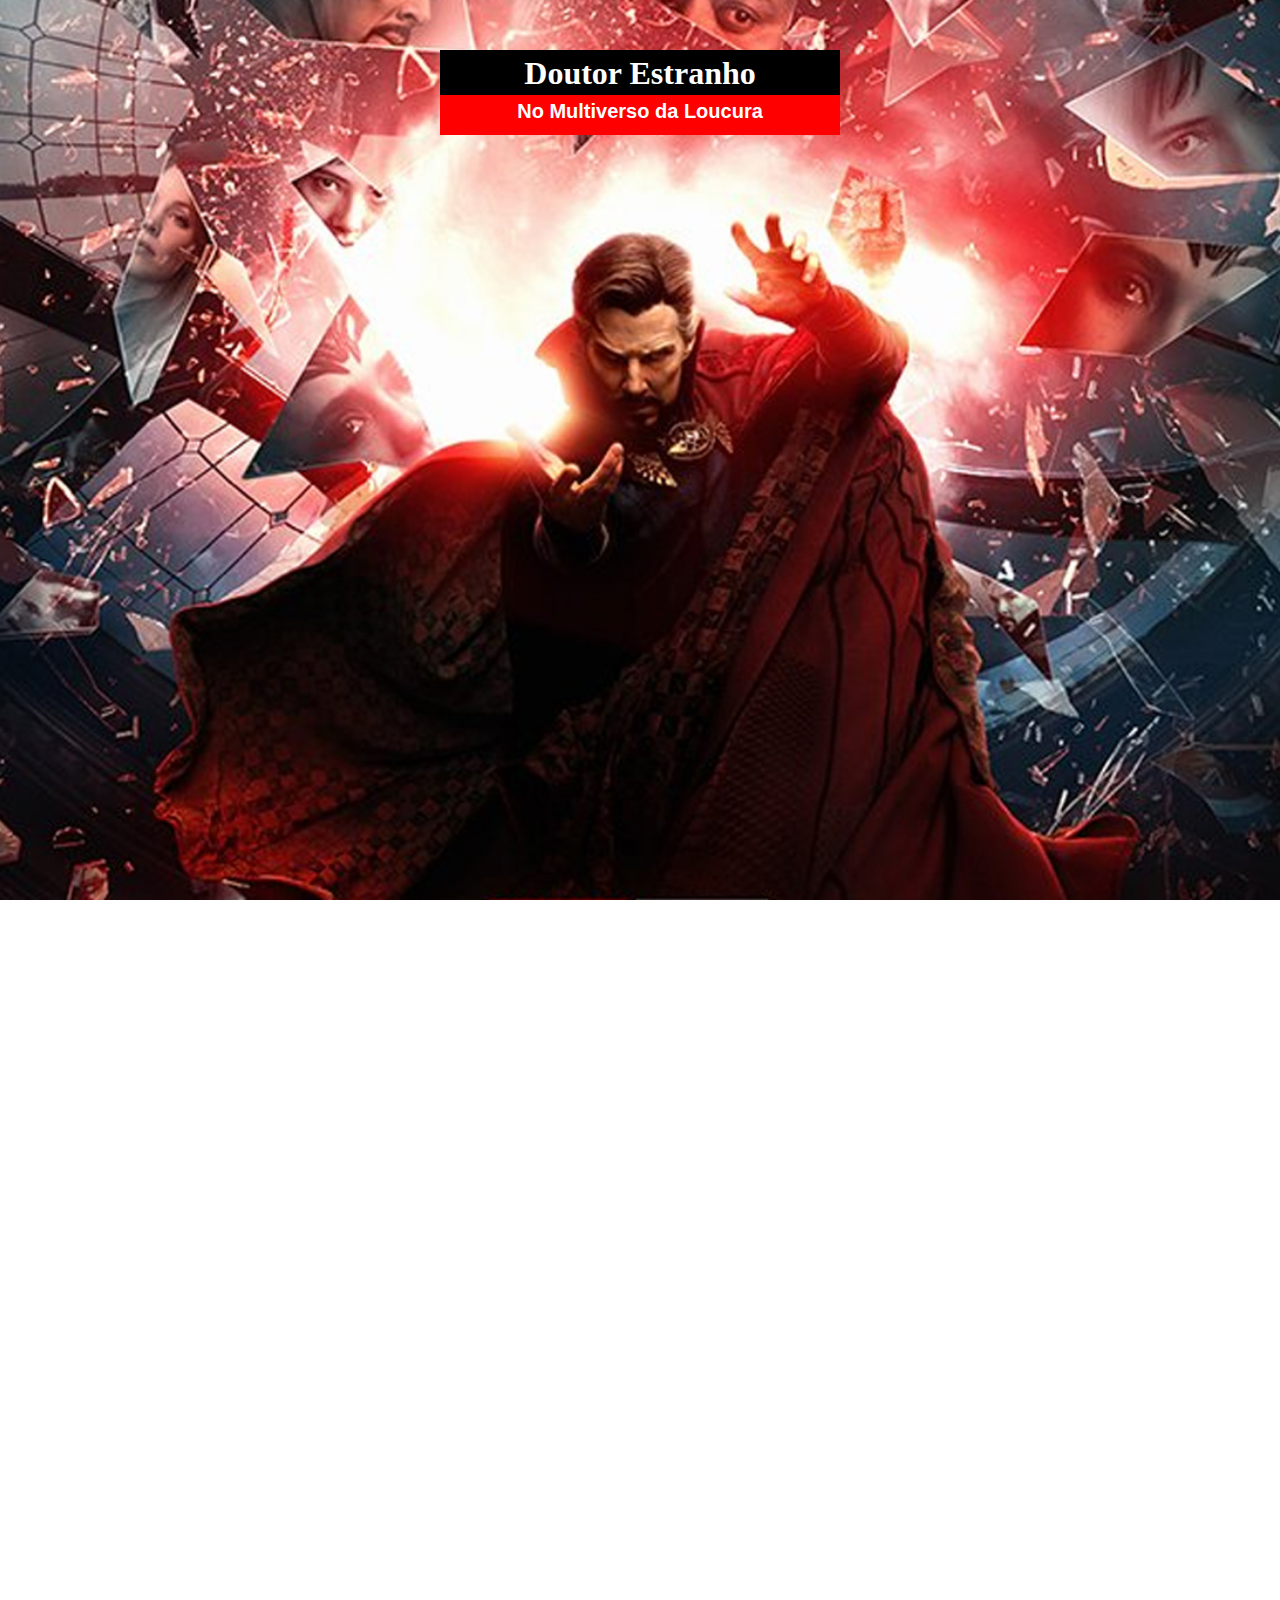
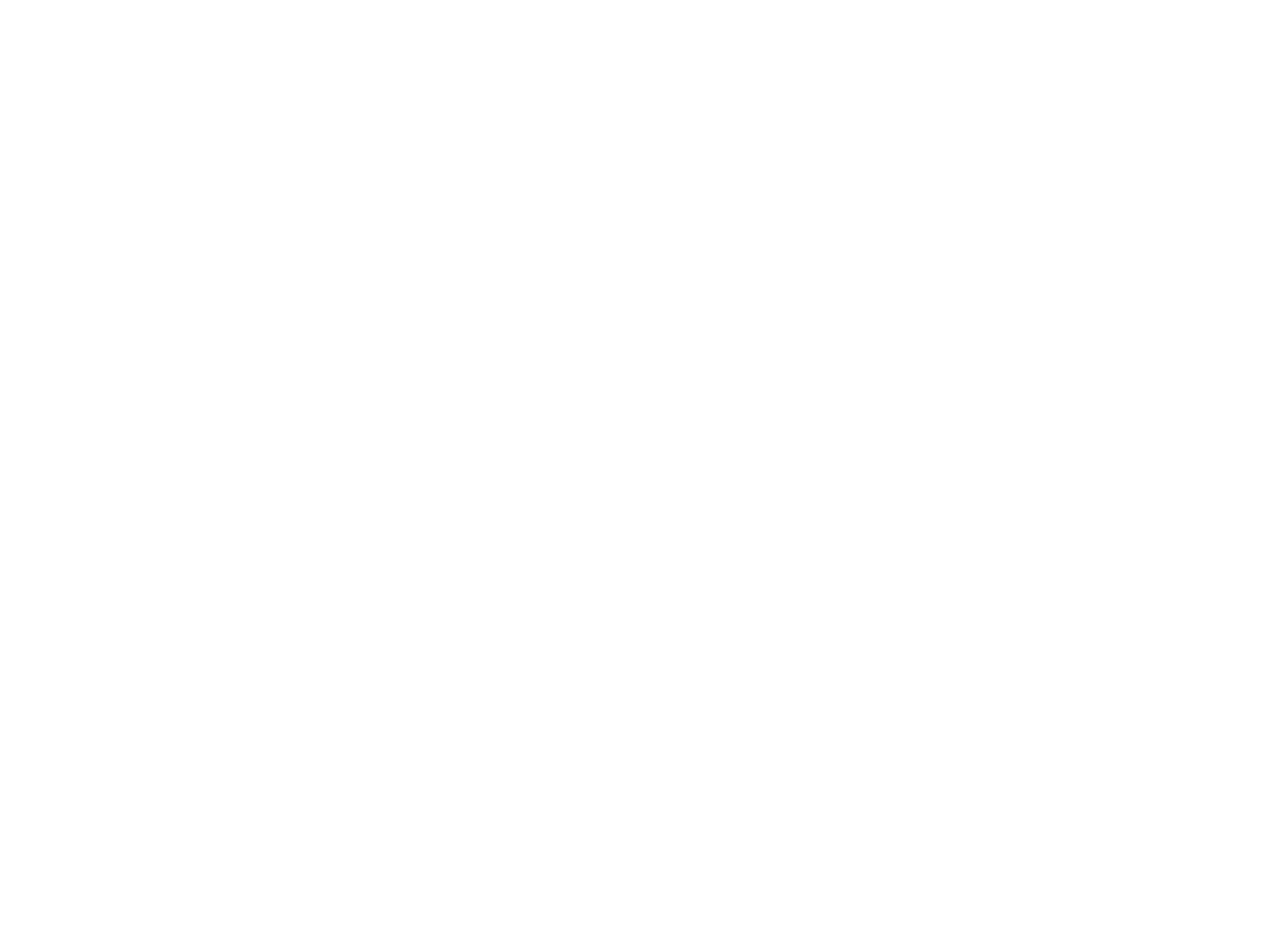
<file: atividades/dr estranho/index.html>
<DOCTYPE html>
  <html lang="en">
    <head>
        <meta charset="UTF-8">
        <meta name="viewport" content="width=device-width, initial-scale=1.0">
        <link rel="stylesheet" href="style.css">
        <title>Dr Estranho 2</title>
    </head>
    <body>
        <div class="fundo1">
                <h1 class="titulo">Doutor Estranho</h1>
                <h1 class="subtitulo">No Multiverso da Loucura</h1>
        </div>

        <div class="personagens">
            <h2>Informações sobre o filme:</h2>
                <h3>Elenco:</h3>
                <p>Benedict Cumberbatch, Chiwetel Ejiofor e Elizabeth Olsen</p>

                <h3>Direção:</h3>
                <p>Sam Raimi</p>

                <h3>Roteiro:</h3>
                <p>Michael Waldron, Scott Derrickson</p>
                
                <h3>Título Original:</h3>
                <p>Doctor Strange in the Multiverse of Madness</p>
                <img src="imagens/elenco1.jpg" alt="Ator do Dr Estranho">
                <img src="imagens/elenco2.jpg" alt="Ator do Barão Mordo">
                <img src="imagens/elenco3.jpg" alt="Atriz da Wanda">
        </div>
        <div class="fundo2">
        </div>

        <div class="resumo">
            <h2>Sinopse:</h2>
            <p style="font-size: 20px;">Em Doutor Estranho no Multiverso da Loucura, após derrotar Dormammu e enfrentar Thanos nos eventos de Vingadores: Ultimato, o Mago Supremo, Stephen Strange (Benedict Cumberbatch), e seu parceiro Wong (Benedict Wong), continuam suas pesquisas sobre a Joia do Tempo. Mas um velho amigo que virou inimigo coloca um ponto final nos seus planos e faz com que Strange desencadeie um mal indescritível, o obrigando a enfrentar uma nova e poderosa ameaça. O longa se conecta com a série do Disney+ WandaVision e tem relação também com Loki. O longa pertence a fase 4 do MCU onde a realidade do universo pode entrar em colapso por causa do mesmo feitiço que trouxe os vilões do Teioso para o mundo dos Vingadores e o Mago Supremo precisará contar com a ajuda de Wanda (Elizabeth Olsen), que vive isolada desde os eventos de WandaVision.</p>

            <div class="box">
                <h3>Em breve nos cinemas</h3>
            </div>

        </div>
    </body>
</html>
</file>
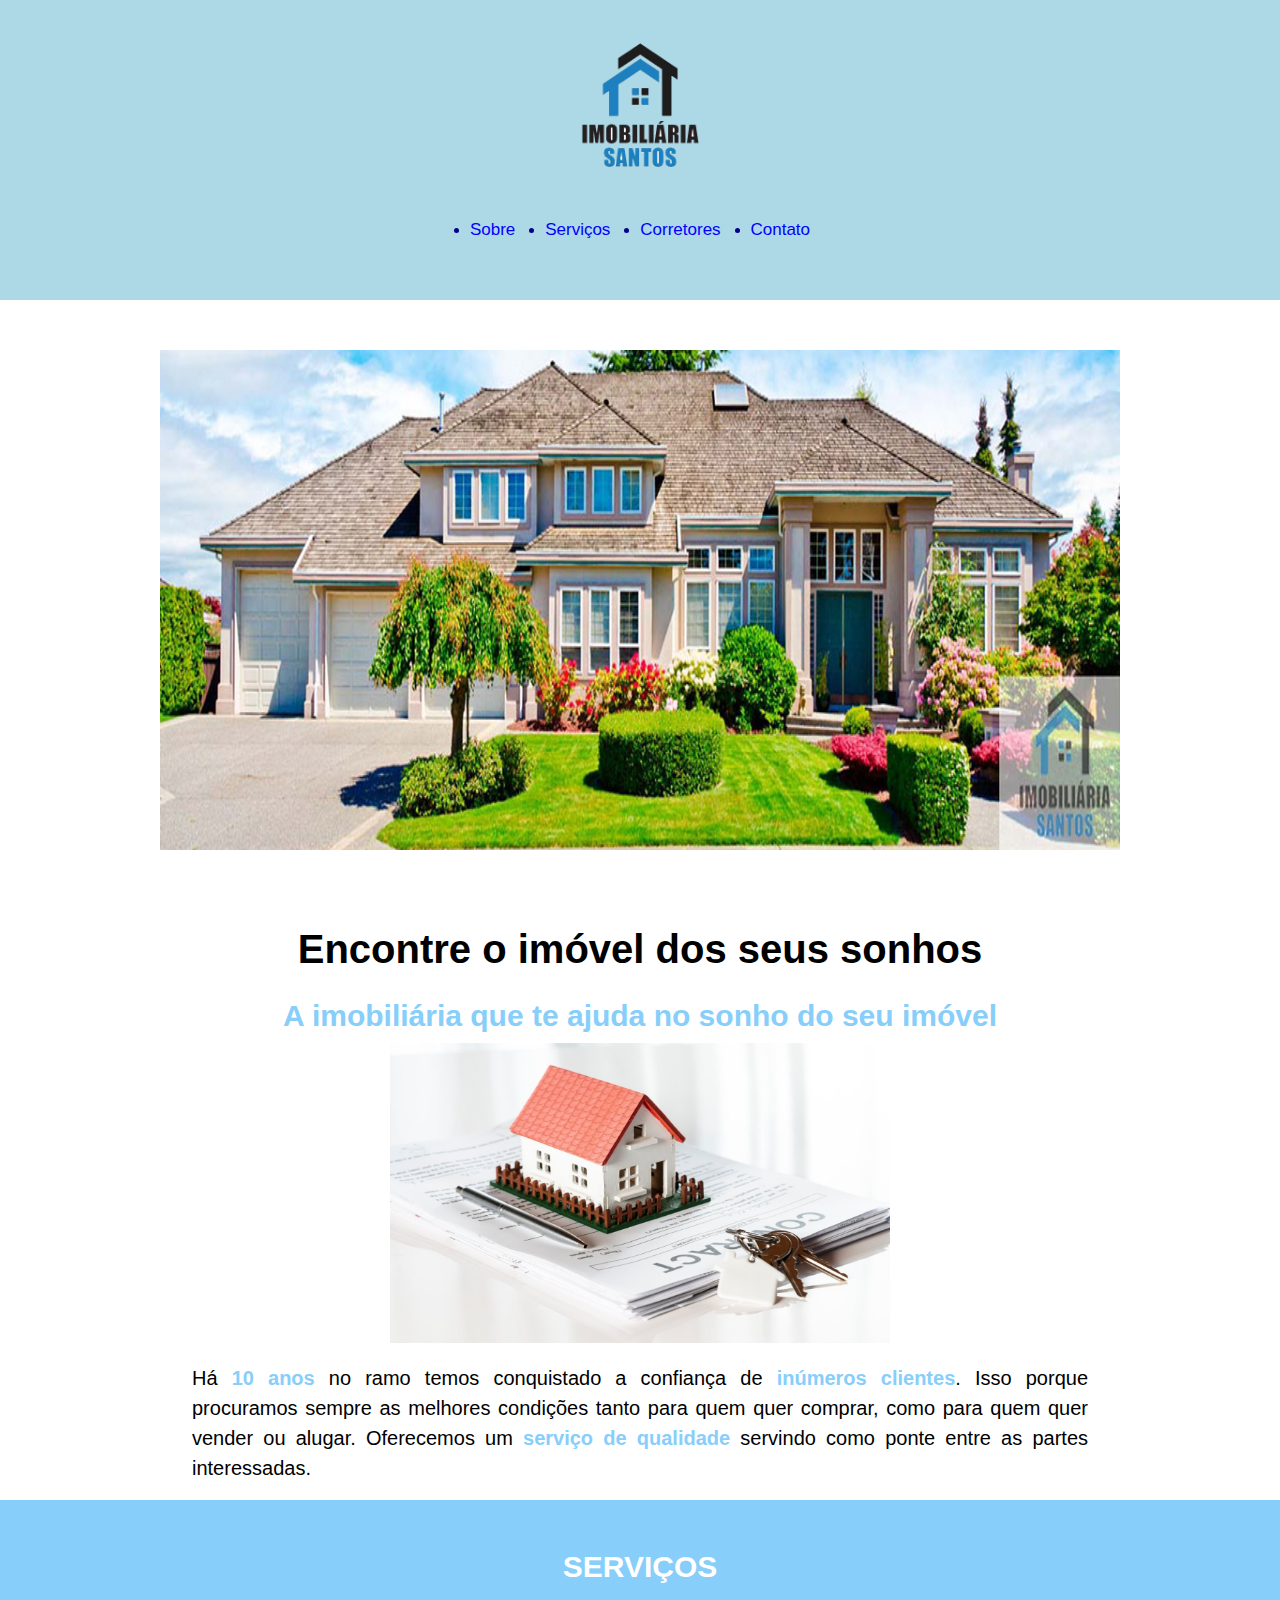
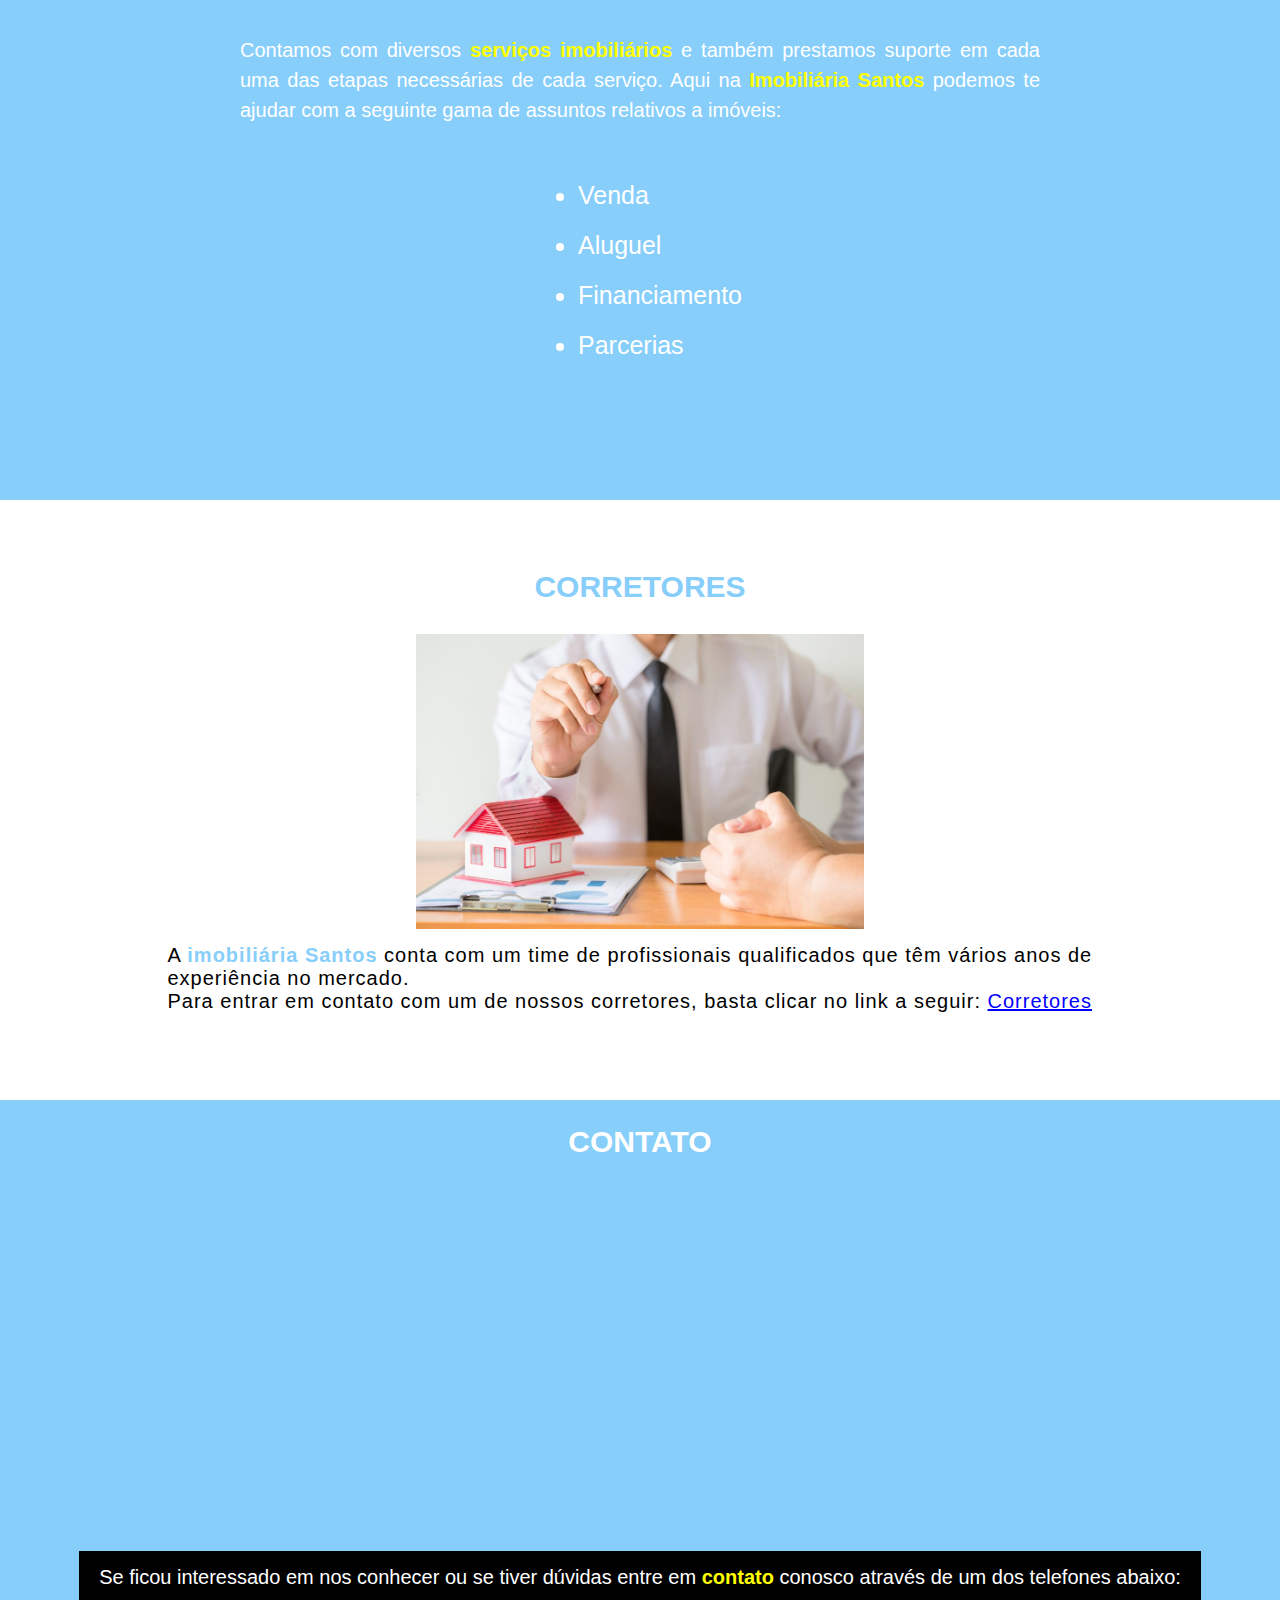
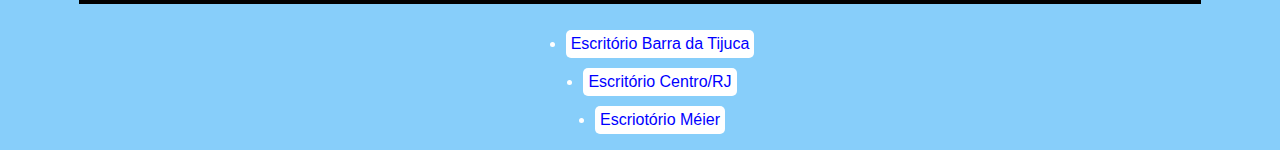
<file: atividades/imobiliaria/index.html>
<!DOCTYPE html>
<html lang="en">
<head>
    <meta charset="UTF-8">
    <meta name="viewport" content="width=device-width, initial-scale=1.0">
    <title>Imobiliaria</title>
    <link rel="stylesheet" href="style.css">
</head>
<body>
    <div id="menu">
        <img src="imagens/logo.png" alt="logo">
        <ul>
            <li><a href="#sobre">Sobre</a></li>
            <li><a href="#servico">Serviços</a></li>
            <li><a href="#corretores">Corretores</a></li>
            <li><a href="#contato">Contato</a></li>
        </ul>
    </div>

    <div id="casa">
        <img src="imagens/banner.jpg" alt="banner">
    </div>

    <div id="sobre">
        <h1>Encontre o imóvel dos seus sonhos</h1>
        <h2>A imobiliária que te ajuda no sonho do seu imóvel</h2>
        <img src="imagens/imovel-assinatura.jpg" alt="assinatura">
        <p>Há <span>10 anos</span> no ramo temos conquistado a confiança de <span>inúmeros clientes</span>. Isso porque procuramos sempre as melhores condições tanto para quem quer comprar, como para quem quer vender ou alugar. Oferecemos um <span>serviço de qualidade</span> servindo como ponte entre as partes interessadas.</p>
    </div>

    <div id="servico">
        <h2>SERVIÇOS</h2>
        <p>Contamos com diversos <span>serviços imobiliários</span> e também prestamos suporte em cada uma das etapas necessárias de cada serviço. Aqui na <span>Imobiliária Santos</span> podemos te ajudar com a seguinte gama de assuntos relativos a imóveis:</p>
        <ul>
            <li >Venda</li>
            <li >Aluguel</li>
            <li>Financiamento</li>
            <li>Parcerias</li>
        </ul>
    </div>

    <div id="corretores">
        <h2>CORRETORES</h2>
        <img src="imagens/corretores.jpg" alt="corretores">
        <p>A <span>imobiliária Santos</span> conta com um time de profissionais qualificados que têm vários anos de experiência no mercado.<br>Para entrar em contato com um de nossos corretores, basta clicar no link a seguir: <a class="a" href="">Corretores</a>
    </div>

    <div id="contato">
        <h2>CONTATO</h2>
        <iframe src="https://www.google.com/maps/embed?pb=!1m18!1m12!1m3!1d7346.254844548052!2d-43.364712467659004!3d-22.98234139602229!2m3!1f0!2f0!3f0!3m2!1i1024!2i768!4f13.1!3m3!1m2!1s0x9bda2ed54ec2e1%3A0x4431d262cad1d163!2sAv.%20Ayrton%20Senna%2C%203000%20-%20Barra%20da%20Tijuca%2C%20Rio%20de%20Janeiro%20-%20RJ%2C%2022775-904!5e0!3m2!1spt-BR!2sbr!4v1642532754862!5m2!1spt-BR!2sbr" frameborder="0"></iframe>
        <p>Se ficou interessado em nos conhecer ou se tiver dúvidas entre em <span class="span">contato</span> conosco através de um dos telefones abaixo:
        </p>
        <ul>
            <li><a href="">Escritório Barra da Tijuca</a></li>
            <li><a href="">Escritório Centro/RJ</a></li>
            <li><a href="">Escriotório Méier</a></li>
        </ul>
    </div>
</body>
</html>
</file>
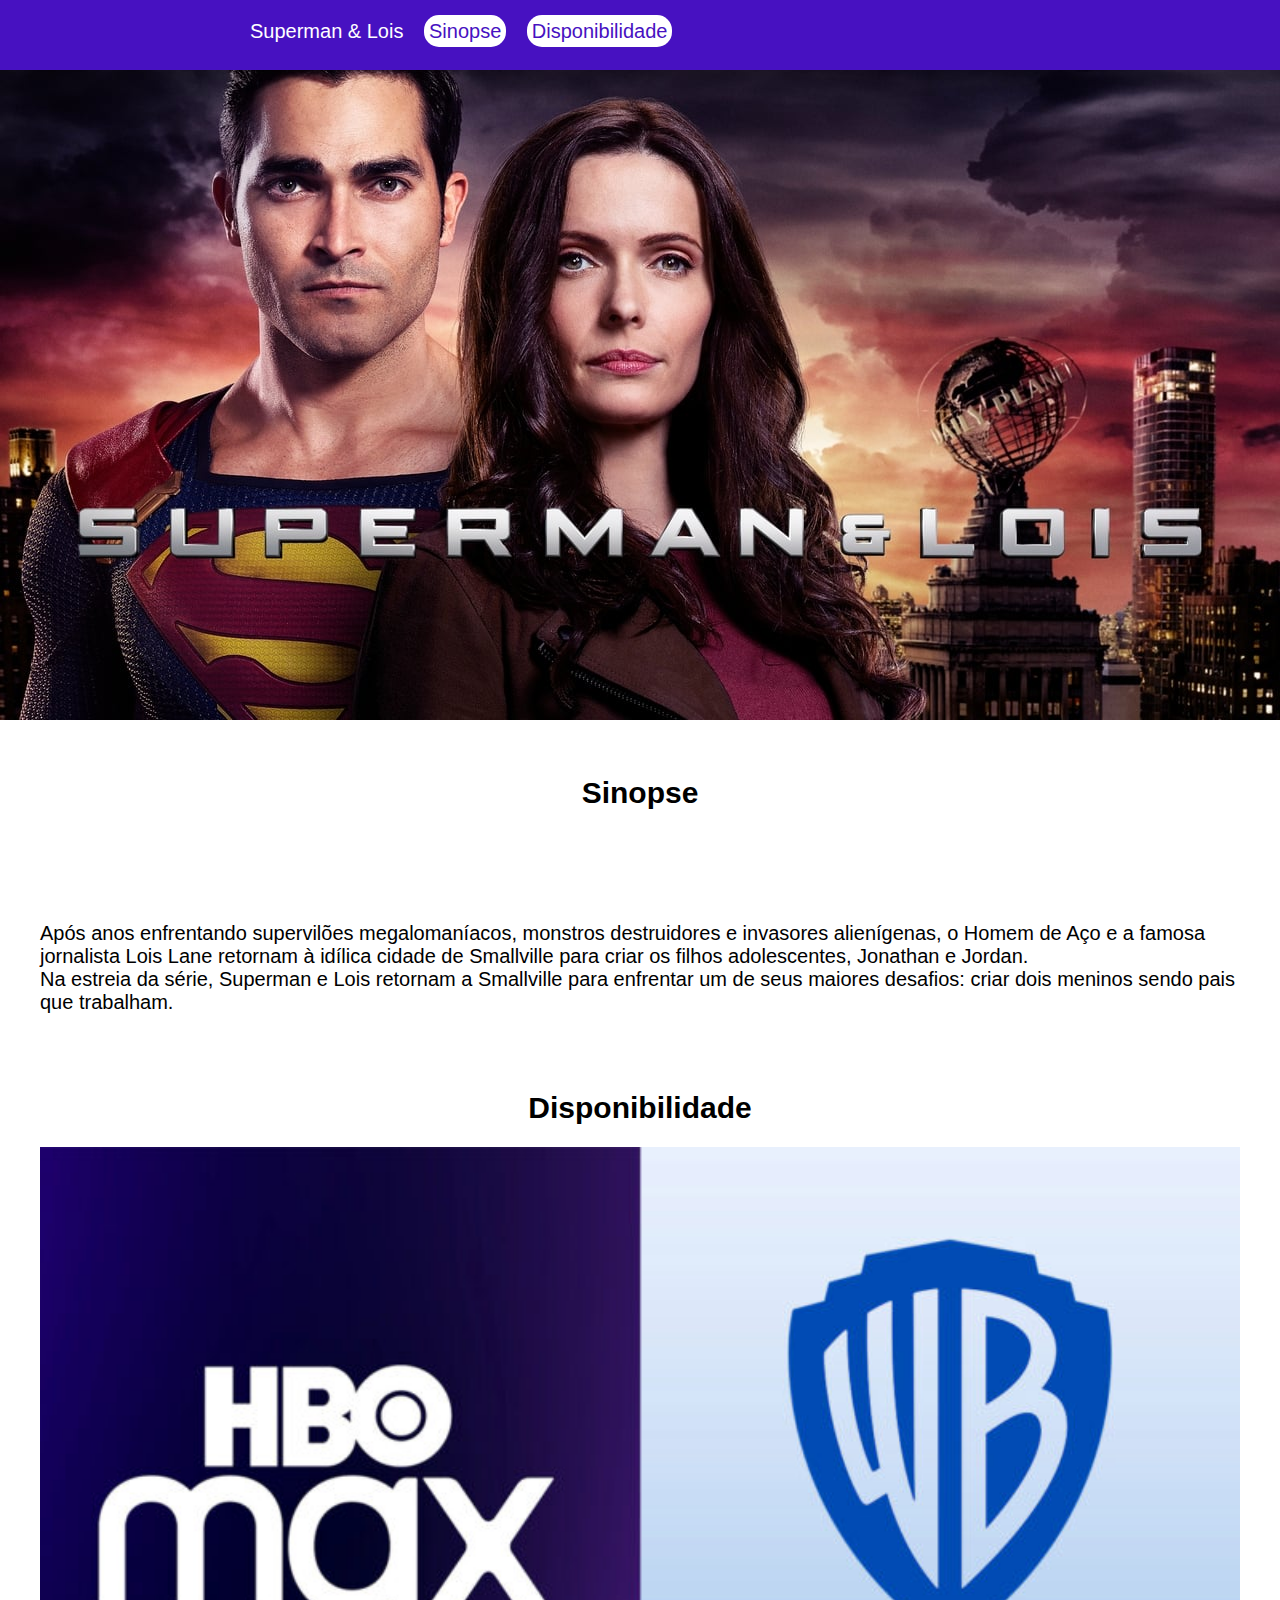
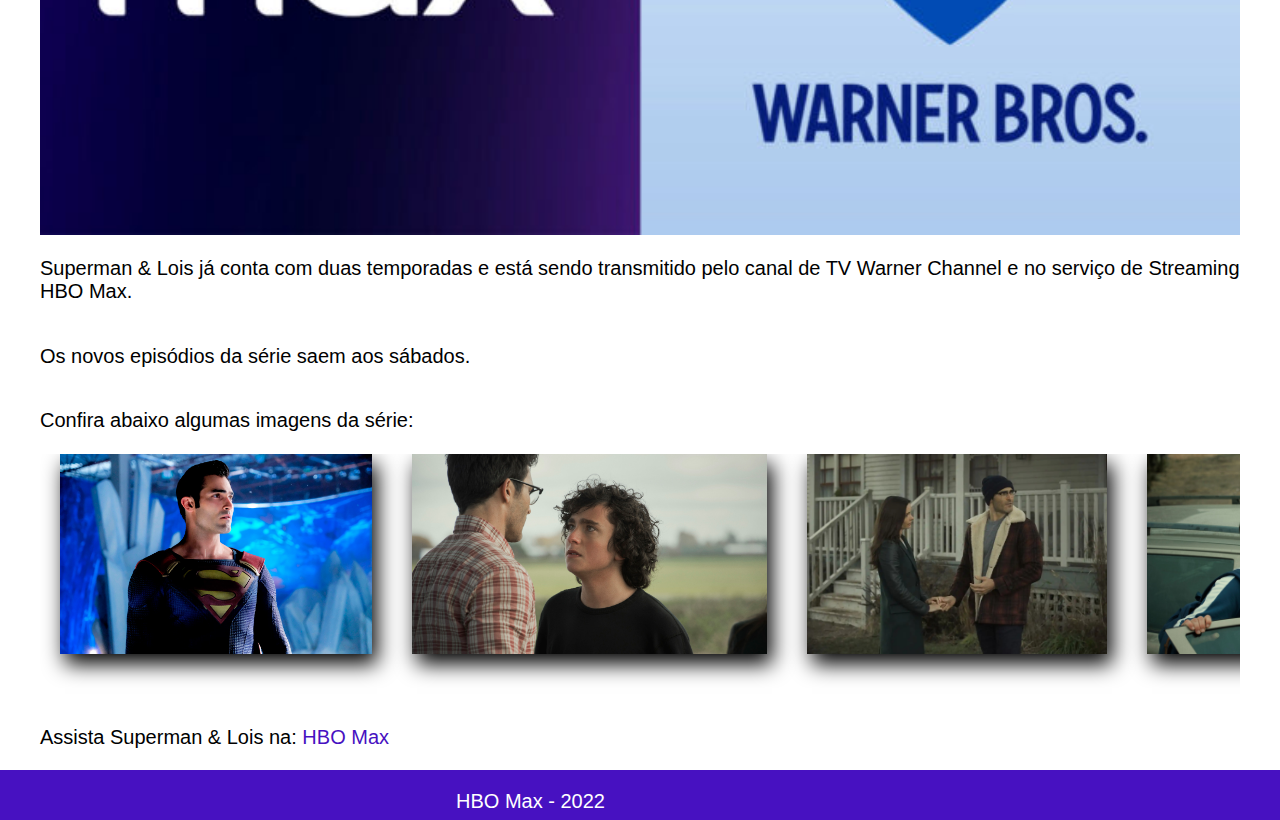
<file: atividades/superman/index.html>
<!DOCTYPE html>
<html lang="en">
<head>
    <meta charset="UTF-8">
    <meta name="viewport" content="width=device-width, initial-scale=1.0">
    <link rel="stylesheet" href="style.css">
    <title>Superman & Louis</title>
</head>
<body>
    <div id="menuCima">
        <P> <span>Superman & Lois</span> <a class="BMsinopse" href="#sinopse">Sinopse</a> <a class="BMdisponibilidade" href="#disponibilidade">Disponibilidade</a></P>
    </div>

    <div id="superman">
        <img src="imagens/capa.jpg" alt="Superman & Louis">
    </div>

    <div id="resumo">
        <h1>Sinopse</h1>
        <p>Após anos enfrentando supervilões megalomaníacos, monstros destruidores e invasores alienígenas, o Homem de Aço e a famosa jornalista Lois Lane retornam à idílica cidade de Smallville para criar os filhos adolescentes, Jonathan e Jordan.
        <br>Na estreia da série, Superman e Lois retornam a Smallville para enfrentar um de seus maiores desafios: criar dois meninos sendo pais que trabalham.</p>
    </div>

    <div id="ondeAssistir">
        <h1>Disponibilidade</h1>
        <img src="imagens/tv.jpg" alt="Imagem Tv">
        <p>Superman & Lois já conta com duas temporadas e está sendo transmitido pelo canal de TV Warner Channel e no serviço de Streaming HBO Max. </p>
        <p>Os novos episódios da série saem aos sábados.</p>
        <p>Confira abaixo algumas imagens da série:</p>
        <div class="imagens">
            <img src="imagens/1.jpg" alt="1">
            <img src="imagens/2.jpg" alt="2">
            <img src="imagens/3.jpg" alt="3">
            <img src="imagens/4.jpg" alt="4">
            <img src="imagens/5.jpg" alt="5">
            <img src="imagens/6.jpg" alt="6">
        </div>

        <p>Assista Superman & Lois na: <a href="https://www.max.com/br/pt">HBO Max</a></p>
    </div>

    <div id="menuBaixo">
        <p>HBO Max - 2022</p>
    </div>
</body>
</html>
</file>
<file: atividades/dr estranho/style.css>
body, html {
    width: 100%;
    height: 100%;
    margin: 0;
    overflow-x: hidden;
}
.fundo1 {
    padding-top: 50px;
    background: url(imagens/capa.jpg);
    background-position: center;
    background-attachment: fixed;
    background-repeat: no-repeat;
    background-size: cover;
    height: 100%;
}
.fundo2 {
    background: url(imagens/img1.jpg);
    background-position: center;
    background-attachment: fixed;
    background-repeat: no-repeat;
    background-size: cover;
    height: 50%;
}
.titulo{
    width: 400px;
    height: 40px;
    padding-top: 5px;
    background-color: black;
    color: white;
    text-align: center;
    margin: 0 auto;
    font-family: Arial,;
}
.subtitulo {
    width: 400px;
    height: 10px;
    padding-top: 5px;
    font-size: 20px;
    padding-bottom: 25px;
    background-color: red;
    color: white;
    text-align: center;
    margin: 0 auto;
    font-family: Arial;
}
.personagens {
    width: 100%;
    height: 650px;
    padding-top: 30px;
    padding-left: 300px;
    background-color: white;
    font-family: Arial;
}
.resumo {
    height: 250px;
    padding-top: 30px;
    padding-left: 300px;
    padding-right: 300px;
    background-color: white;
    text-align: justify;
    font-family: Arial;
}
.box {
    height: 50px;
    width: 300px;
    padding-top: 5px;
    border-radius: 10px;
    text-align: center;
    background-color: red;
    color: white;
}
</file>
<file: atividades/imobiliaria/style.css>
html, body {
    margin: 0;
    font-family: Arial;
    overflow-x: hidden;
    width: 100vw;
}
div {
    width: 100%;
}
h1 {
    font-size: 40px;
}
h2 {
    font-size: 30px;
}
p {
    font-size: 20px;
}
span {
    color: lightskyblue;
    font-weight: bold;
}
#menu {
    background: lightblue;
    height: 300px;
    display: flex;
    flex-direction: column;
    align-items: center;
}
#menu img {
    margin: 30px 0 10px 0;
    width: 150px;
    height: 150px;
}
#menu ul {
    margin: 30px 40px 0 0;
    width: 400px;
    height: 20px;
    display: flex;
    justify-content: space-evenly;
}
#menu li {
    color: darkblue;
}
#menu a {
    font-size: 17px;
    color: blue;
    text-decoration: none;
}
#casa {
    display: flex;
    flex-direction: column;
    align-items: center;
}
#casa img {
    width: 75%;
    margin: 50px 0px 50px 0px;
    height: 500px;
}
#sobre {
    height: 600px;
    display: flex;
    flex-direction: column;
    align-items: center;
}
#sobre h2 {
    margin-top: 0;
    color: lightskyblue;
    height: 20px;
}
#sobre img {
    height: 300px;
    width: 500px;
}
#sobre p {
    color: black;
    width: 70vw;
    text-align: justify;
    line-height: 30px;
}
#servico {
    background: lightskyblue;
    height: 600px;
    color: white;
    display: flex;
    flex-direction: column;
    align-items: center;
}
#servico p {
    margin-top: 20px;
    width: 800px;
    line-height: 1.5;
    text-align: justify;
}
#servico h2 {
    margin-top: 50px;
    display: flex;
    height: 40px;
}
#servico span {
    color: yellow;
}
#servico ul {
    font-size: 25px;
    line-height: 2;
}
#corretores {
    height: 600px;
    display: flex;
    flex-direction: column;
    align-items: center;
}
#corretores h2 {
    margin: 70px 0px 0px 0px;
    color: lightskyblue;
}
#corretores img {
    margin: 30px 0 0 0 ;
    width: 35%;
}
#corretores p {
    margin: 15px 0 0 0;
    width: 75%;
    height: 100px;
    letter-spacing: 1px;
    font-size: 20px;
    margin-left: 15px;
    color:  black;
}
#corretores a {
    color: blue;
}
#contato {
    background: lightskyblue;
    height: 650px;
    color: white;
    display: flex;
    flex-direction: column;
    align-items: center;
}
#contato iframe {
    width: 50%;
    height: 60%;
}
#contato p {
    background-color: black;
    margin: 30px 0 0 0;
    padding: 15px 20px
}
#contato span {
    color: yellow
}
#contato ul {
    display: flex;
    flex-direction: column;
    align-items: center;
}
#contato li {
    background-color: white;
    text-align: center;
    border-radius: 5px;
    padding: 5px;
    margin-top: 10px;
}
#contato a {
    color: blue;
    text-decoration: none;
}
</file>
<file: atividades/superman/style.css>
html, body {
    margin: 0;
    overflow-x: hidden;
    font-family: Arial;
}
div {
    width: 100vw;
    display: flex;

}
h1 {
    font-size: 30px;
}
p {
    font-size: 20px;
    width: 1200px;
}
ul {
    display: flex;
}
a {
    color:  #4711C1;
    text-decoration: none;
}
.BMsinopse {
    border-radius: 15px;
    margin-left: 15px;
    padding: 5px;
    list-style: none;
    background: white;
}
.BMdisponibilidade{
    border-radius: 15px;
    margin-left: 15px;
    padding: 5px;
    list-style: none;
    background: white;
}
#menuCima {
    padding-left: 250px;
    font-size: 20px;
    width: 100%;
    height: 70px;
    position: fixed;
    background:  #4711C1;
    display: flex;
    flex-direction: row;
    align-items: left;
    justify-content: start;
}
#menuCima p {
    font-size: 20px;
    width: auto;
    color: white;
}
#superman img {
    width: 100%;
    overflow-x: hidden;
}
#resumo {
    height: 350px;
    flex-direction: column;
    align-items: center;
    justify-content: space-around;
}
#ondeAssistir {
    height: 1300px;
    flex-direction: column;
    align-items: center;
    justify-content: space-around;
}
#ondeAssistir img {
    width: 1200px;
}
.imagens {
    width: 1200px;
    height: 250px;
    display: flex;
    flex-direction: row;
    overflow-x: auto;
}
.imagens img {
    width: 200px;
    height: 200px;
    margin: 0 20px;
    box-shadow:5px 10px 20px black;
}
#menuBaixo {
    align-items: center;
}
#menuBaixo {
    height: 50px;
    background:  #4711C1;
    display: flex;
    flex-direction: column;
    align-items: center;
}
#menuBaixo p {
    margin-left: 65%;
    color: white;
}
</file>
